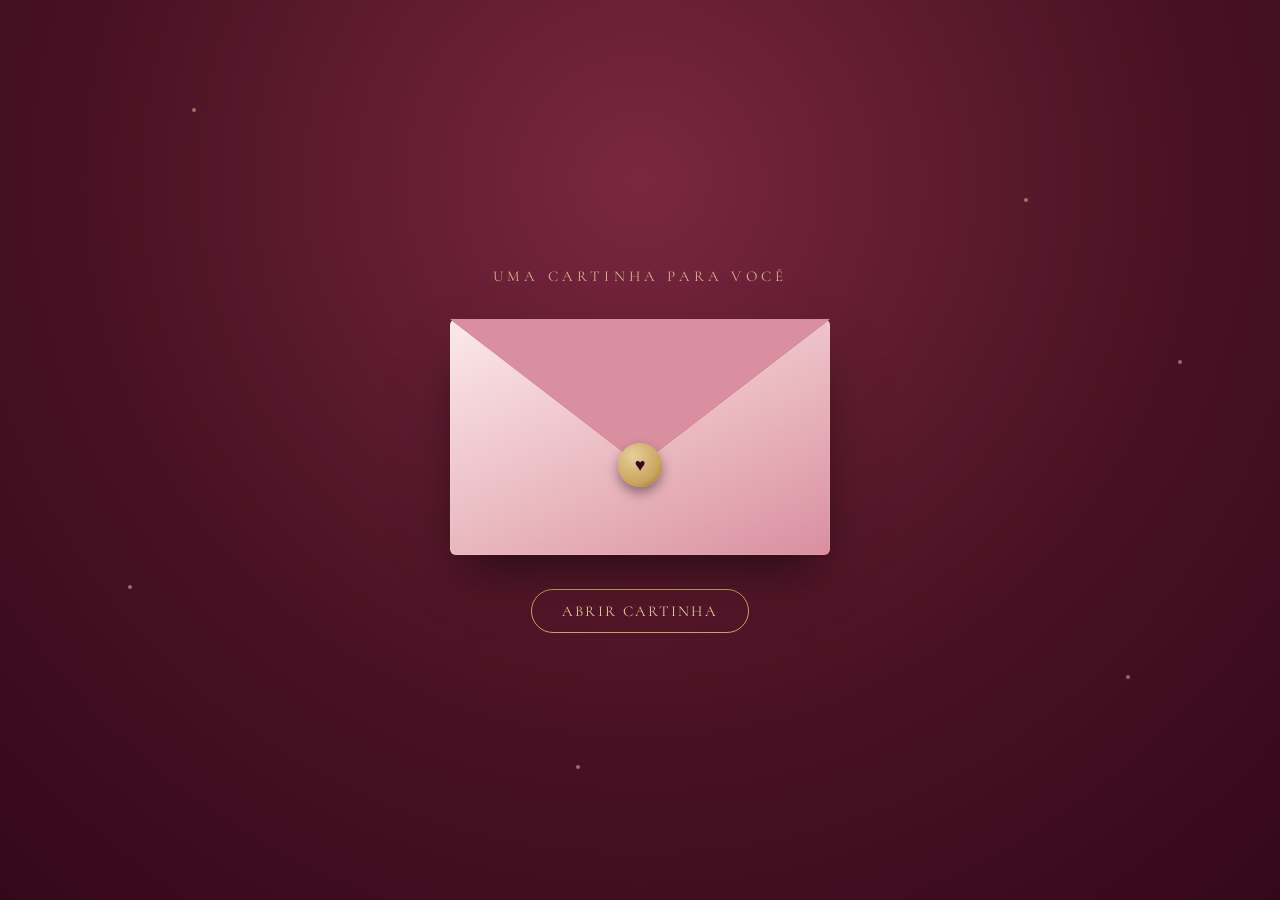
<file: src/index.html>
<!doctype html>
<html lang="pt-br">
  <head>
    <meta charset="utf-8" />
    <meta name="viewport" content="width=device-width, initial-scale=1" />
    <title>Para Você</title>
    <link rel="preconnect" href="https://fonts.googleapis.com" />
    <link rel="preconnect" href="https://fonts.gstatic.com" crossorigin />
    <link
      href="https://fonts.googleapis.com/css2?family=Cormorant+Garamond:ital,wght@0,400;0,500;0,600;1,500&family=Petit+Formal+Script&display=swap"
      rel="stylesheet"
    />
    <link rel="stylesheet" href="style/style.css" />
  </head>
  <body>
    <div class="ceu">
      <span class="estrela e1"></span>
      <span class="estrela e2"></span>
      <span class="estrela e3"></span>
      <span class="estrela e4"></span>
      <span class="estrela e5"></span>
      <span class="estrela e6"></span>
    </div>

    <main class="cena">
      <p class="eyebrow">uma cartinha para você</p>

      <div class="envelope" id="envelope">
        <div class="corpo-envelope">
          <div class="aba-tras"></div>
        </div>

        <div class="cartao" id="cartao">
          <div class="imagens" id="imagens">
            <figure class="foto foto1">
              <img
                src="style/images/foto1.jpeg"
                alt="foto do casal, momento 1"
              />
            </figure>
            <figure class="foto foto2">
              <img
                src="style/images/foto2.jpeg"
                alt="foto do casal, momento 2"
              />
            </figure>
            <figure class="foto foto3">
              <img
                src="style/images/foto3.jpeg"
                alt="foto do casal, momento 3"
              />
            </figure>
          </div>

          <div class="mensagem" id="mensagem">
            <p class="mensagem-texto">
              Pepe vc e a mais top.
              <br />Obrigado por existir na minha vida bebezuda
            </p>
            <p class="mensagem-assinatura">te amo muito</p>
          </div>
        </div>

        <div class="lacre" id="lacre">
          <span>♥</span>
        </div>

        <div class="aba-frente"></div>
      </div>

      <button class="botao-abrir" id="botaoAbrir" type="button">
        abrir cartinha
      </button>
    </main>

    <script src="script.js"></script>
  </body>
</html>
</file>
<file: src/style/style.css>
:root {
  --vinho: #4a1224;
  --vinho-escuro: #34081a;
  --vinho-claro: #7a2740;
  --dourado: #c9a45c;
  --dourado-claro: #e6cf9d;
  --creme: #fdf6ec;
  --rosa: #e8b4bc;
  --texto-escuro: #3a1420;

  --fonte-display: "Cormorant Garamond", serif;
  --fonte-script: "Petit Formal Script", cursive;
}

* {
  box-sizing: border-box;
}

html,
body {
  height: 100%;
}

body {
  margin: 0;
  min-height: 100vh;
  background: radial-gradient(
    circle at 50% 20%,
    var(--vinho-claro),
    var(--vinho) 55%,
    var(--vinho-escuro) 100%
  );
  font-family: var(--fonte-display);
  color: var(--creme);
  overflow-x: hidden;
  display: flex;
  align-items: center;
  justify-content: center;
  padding: 40px 16px;
  position: relative;
}

/* ---------- fundo com estrelinhas discretas ---------- */
.ceu {
  position: fixed;
  inset: 0;
  pointer-events: none;
  overflow: hidden;
  z-index: 0;
}

.estrela {
  position: absolute;
  width: 4px;
  height: 4px;
  background: var(--dourado-claro);
  border-radius: 50%;
  opacity: 0.5;
  animation: brilhar 3.5s ease-in-out infinite;
}

.e1 {
  top: 12%;
  left: 15%;
  animation-delay: 0s;
}
.e2 {
  top: 22%;
  left: 80%;
  animation-delay: 0.6s;
}
.e3 {
  top: 65%;
  left: 10%;
  animation-delay: 1.2s;
}
.e4 {
  top: 75%;
  left: 88%;
  animation-delay: 1.8s;
}
.e5 {
  top: 40%;
  left: 92%;
  animation-delay: 2.2s;
}
.e6 {
  top: 85%;
  left: 45%;
  animation-delay: 0.9s;
}

@keyframes brilhar {
  0%,
  100% {
    opacity: 0.15;
    transform: scale(1);
  }
  50% {
    opacity: 0.9;
    transform: scale(1.6);
  }
}

/* ---------- cena principal ---------- */
.cena {
  position: relative;
  z-index: 1;
  display: flex;
  flex-direction: column;
  align-items: center;
  gap: 34px;
  width: 100%;
  max-width: 480px;
}

.eyebrow {
  margin: 0;
  font-size: 15px;
  letter-spacing: 0.28em;
  text-transform: uppercase;
  color: var(--dourado-claro);
  opacity: 0.85;
}

/* ---------- envelope ---------- */
.envelope {
  --largura: min(88vw, 380px);
  --altura: calc(var(--largura) * 0.62);
  position: relative;
  width: var(--largura);
  height: var(--altura);
  perspective: 1400px;
  cursor: pointer;
}

.corpo-envelope {
  position: absolute;
  inset: 0;
  border-radius: 6px;
  background: linear-gradient(155deg, #fbe9ea, var(--rosa) 60%, #d98fa0);
  box-shadow:
    0 25px 50px -12px rgba(0, 0, 0, 0.55),
    0 0 0 1px rgba(255, 255, 255, 0.08) inset;
  overflow: hidden;
  z-index: 1;
}

/* aba de trás: triângulo estático que dá o "interior" do envelope */
.aba-tras {
  position: absolute;
  top: 0;
  left: 0;
  width: 0;
  height: 0;
  border-left: calc(var(--largura) / 2) solid transparent;
  border-right: calc(var(--largura) / 2) solid transparent;
  border-top: calc(var(--altura) * 0.62) solid #b5495f;
  z-index: 2;
}

/* o cartão que sai de dentro */
.cartao {
  position: absolute;
  top: 50%;
  left: 50%;
  width: calc(var(--largura) * 0.82);
  height: calc(var(--altura) * 1.55);
  background: var(--creme);
  border-radius: 4px;
  box-shadow: 0 18px 40px rgba(0, 0, 0, 0.35);
  transform: translate(-50%, -38%) scale(0.25);
  opacity: 0;
  z-index: 2;
  transition:
    transform 0.9s cubic-bezier(0.34, 1.2, 0.32, 1),
    opacity 0.6s ease;
  transition-delay: 0.15s;
}

.imagens {
  position: absolute;
  inset: 0;
}

.foto {
  position: absolute;
  margin: 0;
  width: 34%;
  aspect-ratio: 4 / 5;
  background: #fff;
  padding: 6px 6px 16px;
  border-radius: 2px;
  box-shadow: 0 12px 22px rgba(0, 0, 0, 0.3);
  opacity: 0;
  transform: translate(0, 0) scale(0.35) rotate(0deg);
  transition:
    transform 0.8s cubic-bezier(0.34, 1.3, 0.34, 1),
    opacity 0.6s ease;
}

.foto img {
  width: 100%;
  height: 100%;
  object-fit: cover;
  display: block;
}

.foto1 {
  top: 6%;
  left: 4%;
}
.foto2 {
  top: 2%;
  left: 34%;
}
.foto3 {
  top: 8%;
  left: 62%;
}

.mensagem {
  position: absolute;
  left: 8%;
  right: 8%;
  bottom: 6%;
  text-align: center;
  opacity: 0;
  transform: translateY(14px);
  transition:
    opacity 0.7s ease,
    transform 0.7s ease;
  transition-delay: 1.05s;
}

.mensagem-texto {
  margin: 0 0 8px;
  font-family: var(--fonte-display);
  font-style: italic;
  font-size: clamp(14px, 3.6vw, 16px);
  line-height: 1.5;
  color: var(--texto-escuro);
}

.mensagem-assinatura {
  margin: 0;
  font-family: var(--fonte-script);
  font-size: clamp(24px, 6vw, 30px);
  color: var(--vinho-claro);
}

/* lacre com coração */
.lacre {
  position: absolute;
  top: calc(var(--altura) * 0.62 - 22px);
  left: 50%;
  transform: translateX(-50%);
  width: 44px;
  height: 44px;
  border-radius: 50%;
  background: radial-gradient(
    circle at 35% 30%,
    var(--dourado-claro),
    var(--dourado) 65%,
    #8a6a2c
  );
  box-shadow: 0 6px 12px rgba(0, 0, 0, 0.4);
  display: flex;
  align-items: center;
  justify-content: center;
  color: var(--vinho-escuro);
  font-size: 18px;
  z-index: 4;
  transition:
    opacity 0.4s ease,
    transform 0.4s ease;
}

/* aba da frente: o triângulo que abre */
.aba-frente {
  position: absolute;
  top: 0;
  left: 0;
  width: 0;
  height: 0;
  border-left: calc(var(--largura) / 2) solid transparent;
  border-right: calc(var(--largura) / 2) solid transparent;
  border-top: calc(var(--altura) * 0.62) solid #d98fa0;
  transform-origin: top center;
  transform: rotateX(0deg);
  z-index: 3;
  transition:
    transform 0.9s cubic-bezier(0.6, 0.05, 0.3, 1),
    z-index 0s 0.35s;
}

/* ---------- estado aberto ---------- */
.envelope.aberto .aba-frente {
  transform: rotateX(-176deg);
  z-index: 0;
}

.envelope.aberto .lacre {
  opacity: 0;
  transform: translateX(-50%) scale(0.4);
}

.envelope.aberto .cartao {
  transform: translate(-50%, -78%) scale(1);
  opacity: 1;
}

.envelope.aberto .foto1 {
  transform: translate(-6%, 34%) scale(1) rotate(-9deg);
  opacity: 1;
  transition-delay: 0.65s;
}

.envelope.aberto .foto2 {
  transform: translate(0%, 20%) scale(1) rotate(4deg);
  opacity: 1;
  transition-delay: 0.8s;
}

.envelope.aberto .foto3 {
  transform: translate(6%, 32%) scale(1) rotate(8deg);
  opacity: 1;
  transition-delay: 0.95s;
}

.envelope.aberto .mensagem {
  opacity: 1;
  transform: translateY(0);
}

/* ---------- botão ---------- */
.botao-abrir {
  border: 1px solid var(--dourado);
  background: transparent;
  color: var(--dourado-claro);
  font-family: var(--fonte-display);
  font-size: 15px;
  letter-spacing: 0.14em;
  text-transform: uppercase;
  padding: 12px 30px;
  border-radius: 999px;
  cursor: pointer;
  transition:
    background 0.3s ease,
    color 0.3s ease,
    transform 0.3s ease,
    opacity 0.4s ease;
}

.botao-abrir:hover {
  background: var(--dourado);
  color: var(--vinho-escuro);
  transform: translateY(-2px);
}

.botao-abrir.escondido {
  opacity: 0;
  pointer-events: none;
  transform: translateY(6px);
}

/* ---------- responsivo ---------- */
@media (max-width: 420px) {
  .cena {
    gap: 26px;
  }

  .foto {
    width: 36%;
  }

  .mensagem-texto {
    font-size: 13.5px;
  }
}

@media (max-height: 640px) {
  .envelope {
    --largura: min(80vw, 320px);
  }
}

@media (prefers-reduced-motion: reduce) {
  .aba-frente,
  .cartao,
  .foto,
  .mensagem,
  .lacre,
  .botao-abrir {
    transition-duration: 0.01ms !important;
  }
}
</file>
